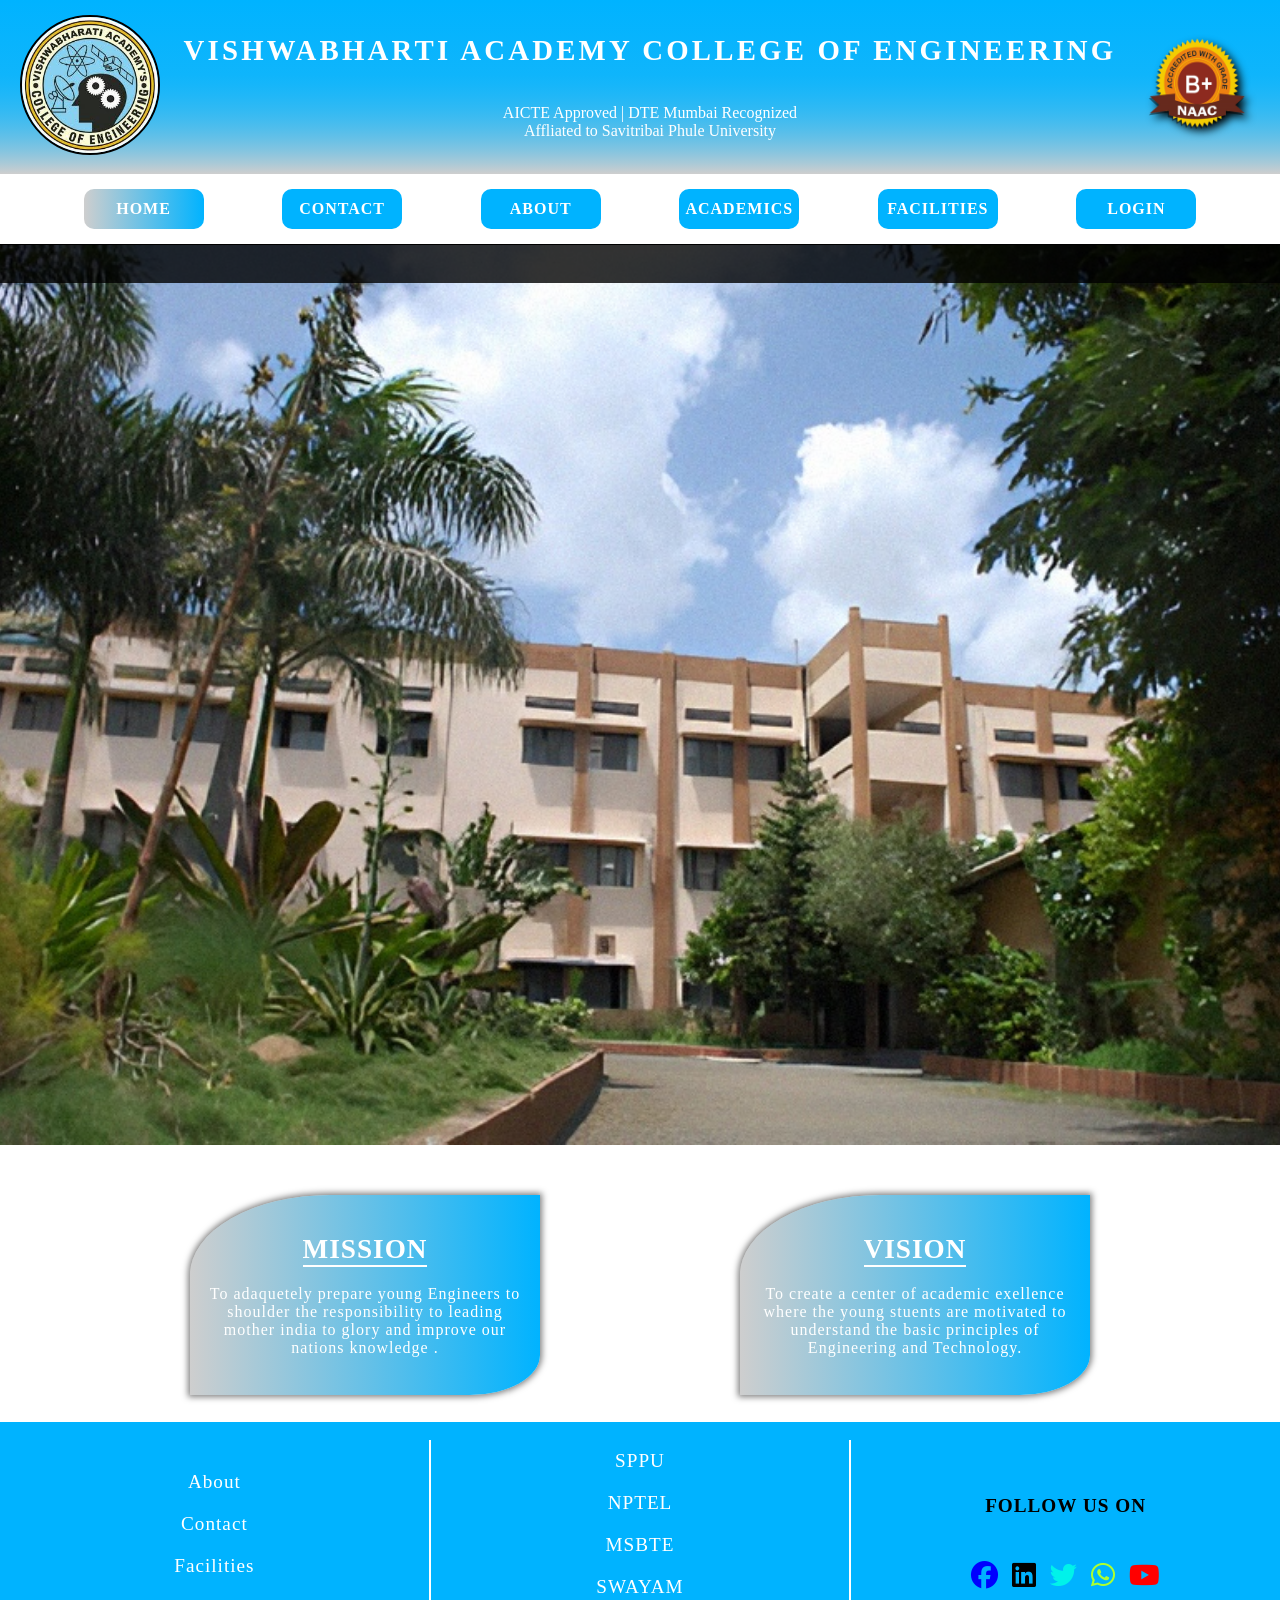
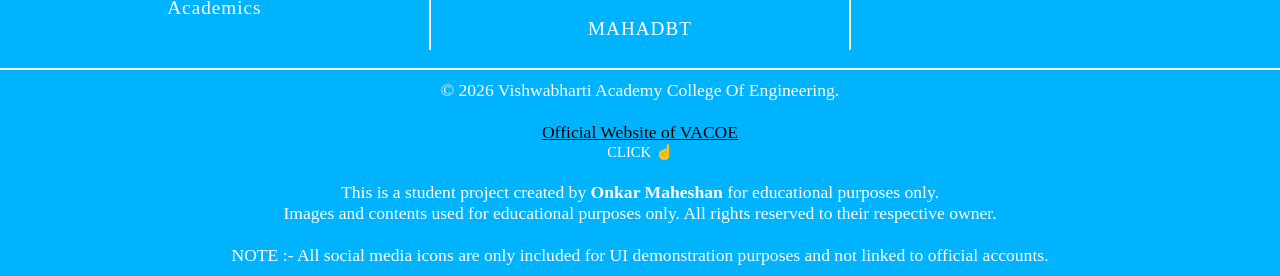
<file: index.html>
<!DOCTYPE html>
<html lang="en">

<head>
    <meta charset="UTF-8">
    <meta name="viewport" content="width=device-width, initial-scale=1.0">

    <link rel="stylesheet" href="assets/css/style.css">
    <link rel="stylesheet" href="https://cdnjs.cloudflare.com/ajax/libs/font-awesome/6.5.1/css/all.min.css">

    <link rel="icon" href="assets/icons/vacoe-logo.png">

    <title>Home page</title>
</head>

<body>

    <header class="home_header">
        <section class="header_section">
            <div id="home_header_d1">
                <a href="assets/photos/vacoe-logo.png" target="_blank"><img src="assets/photos/vacoe-logo.png" alt="vacoe-logo"
                        id="vacoe-logo"></a>
            </div>
            <div id="home_header_d2">
                <h2>VISHWABHARTI ACADEMY COLLEGE OF ENGINEERING</h2>
                <p>AICTE Approved | DTE Mumbai Recognized</p>
                <p>Affliated to Savitribai Phule University</p>
            </div>
            <div id="home_header_d3">
                <a href="about.html">
                    <img src="assets/photos/b+grade.png" alt="grade" id="grade">
                </a>
            </div>
        </section>
    </header>

    <main>

        <section class="hero-section1">
            <nav id="navbar">
                <a href="#" class="active">HOME</a>
                <a href="contact.html">CONTACT</a>
                <a href="about.html">ABOUT</a>
                <a href="academics.html">ACADEMICS</a>
                <a href="facilities.html">FACILITIES</a>
                <a href="login.html">LOGIN</a>
            </nav>
        </section>

        <section class="hero-section2">
            <div class="main_div1">
                <!--
                <div id="main_heading_div">
                    <h2>KNOWLEDGE MEETS INNOVATIONS ✒️🎓</h2>
                </div>
                -->

                <div class="slider">
                    <div class="slide-text">
                        <a href="">ADMISSIONS ARE OPEN FOR 2026-27 !!!</a>
                        <span>NOW !</span>
                    </div>
                </div>

            </div>

        </section>

        <section class="hero-section3">
            <div class="mission_div">
                <h2>MISSION</h2> <br>
                <p>
                    To adaquetely prepare young Engineers to
                    shoulder the responsibility to leading mother
                    india to glory and improve our nations knowledge .
                </p>
            </div>
            <div class="vision_div">
                <h2>VISION</h2> <br>
                <p>
                    To create a center of academic exellence
                    where the young stuents are motivated
                    to understand the basic principles of
                    Engineering and Technology.
                </p>
            </div>
        </section>

    </main>

    <footer id="home_footer">

        <section class="footer_section1">
            <div class="footer_nav_div">
                <a href="about.html">About</a>
                <a href="contact.html">Contact</a>
                <a href="facilities.html">Facilities</a>
                <a href="academics.html">Academics</a>
            </div>
            <div class="footer_links_div">
                <a href="https://www.unipune.ac.in/" target="_blank">SPPU</a>
                <a href="https://nptel.ac.in/" target="_blank">NPTEL</a>
                <a href="https://msbte.ac.in/" target="_blank">MSBTE</a>
                <a href="https://swayam.gov.in/" target="_blank">SWAYAM</a>
                <a href="https://mahadbt.maharashtra.gov.in/" target="_blank">MAHADBT</a>
            </div>
            <div class="footer_icons_div">
                <div>
                    <h2>FOLLOW US ON</h2>
                </div>
                <div>
                    <i class="fa-brands fa-facebook" id="footer_fb_logo"></i>
                    <i class="fa-brands fa-linkedin" id="footer_lk_logo"></i>
                    <i class="fa-brands fa-twitter" id="footer_tw_logo"></i>
                    <i class="fa-brands fa-whatsapp" id="footer_wp_logo"></i>
                    <i class="fa-brands fa-youtube" id="footer_yt_logo"></i>
                </div>
            </div>
        </section>

        <section class="copyright_section">

            <p>© 2026 Vishwabharti Academy College Of Engineering.</p><br>
            <a href="https://vacoe.in" target="_blank">Official Website of VACOE</a>
            <small>CLICK ☝️</small><br>
            <p>This is a student project created by <b>Onkar Maheshan</b> for educational purposes only.</p>
            <p>Images and contents used for educational purposes only. All rights reserved to their respective owner.
            </p> <br>
            <p>NOTE :- All social media icons are only included for UI demonstration purposes and not linked to official
                accounts.</p>

        </section>
    </footer>


    <script src="assets/js/script.js"></script>
</body>


</html>
</file>
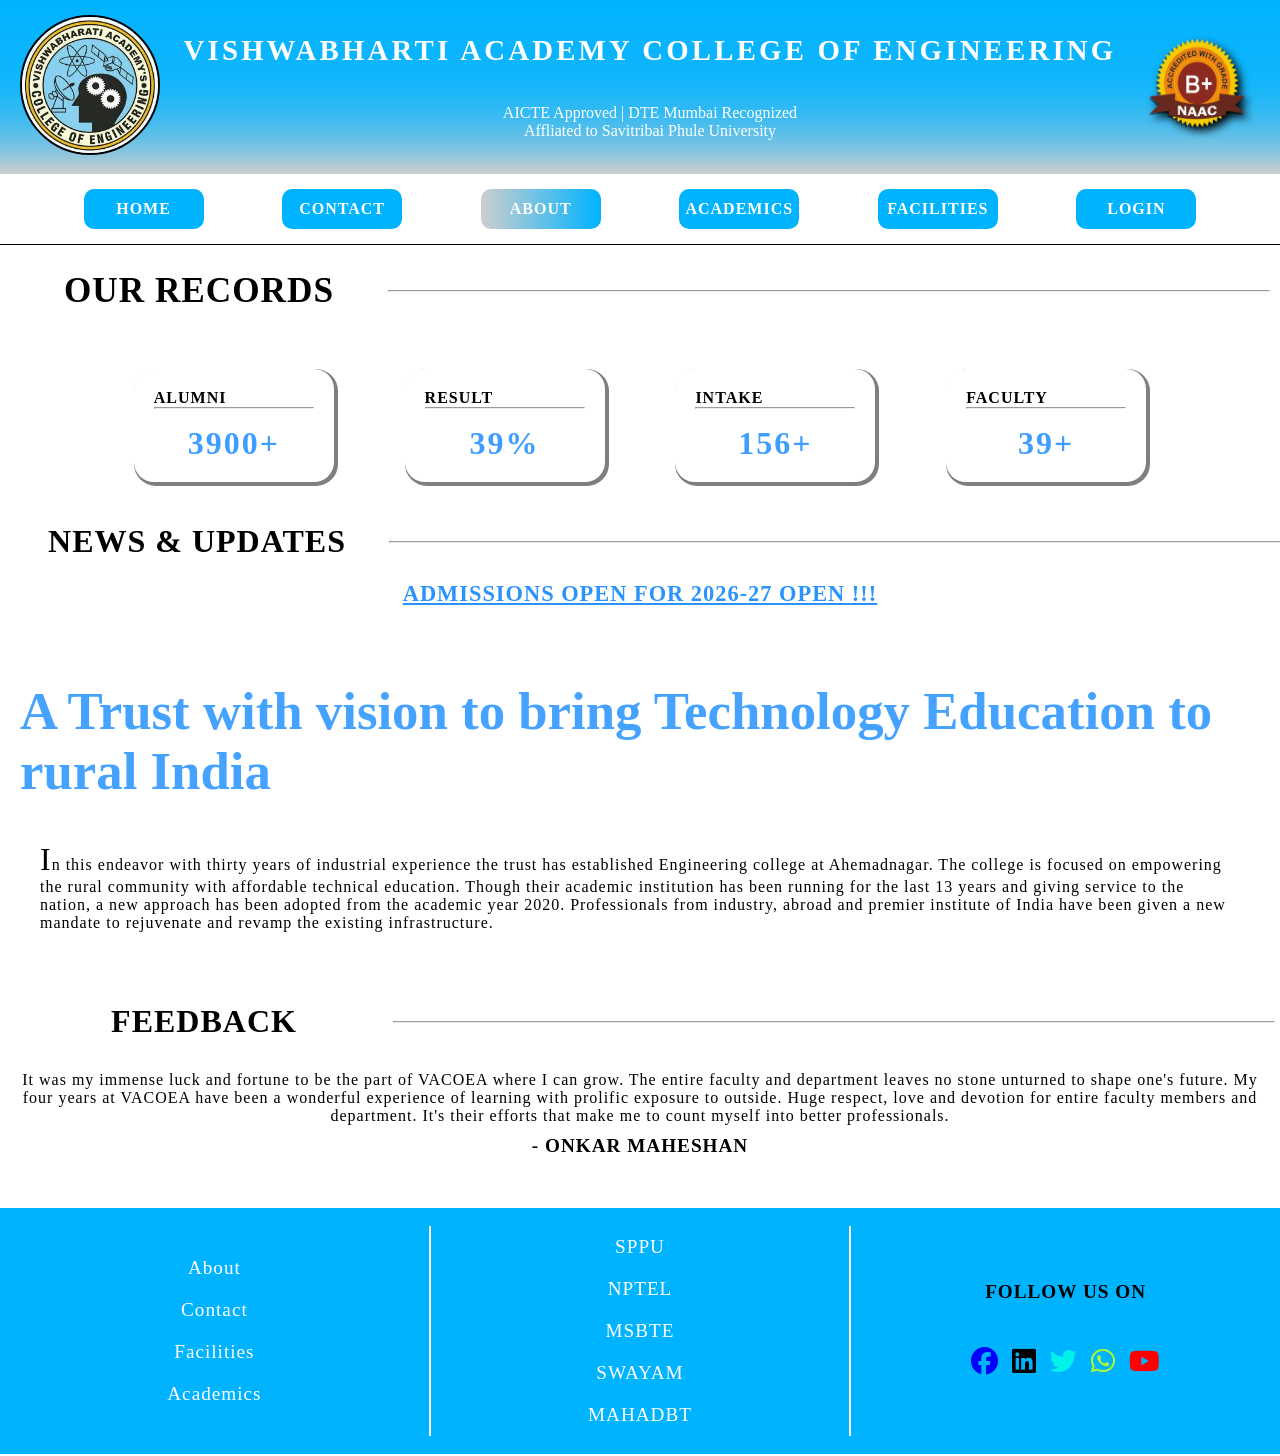
<file: about.html>
<!DOCTYPE html>
<html lang="en">

<head>
    <meta charset="UTF-8">
    <meta name="viewport" content="width=device-width, initial-scale=1.0">

    <link rel="stylesheet" href="assets/css/style.css">
    <link rel="stylesheet" href="https://cdnjs.cloudflare.com/ajax/libs/font-awesome/6.5.1/css/all.min.css">

    <link rel="icon" href="assets/icons/vacoe-logo.png">
    <title>About</title>
</head>

<body>
    <header class="home_header">
        <section class="header_section">
            <div id="home_header_d1">
                <a href="assets/photos/vacoe-logo.png" target="_blank"><img src="assets/photos/vacoe-logo.png" alt="vacoe-logo"
                        id="vacoe-logo"></a>
            </div>
            <div id="home_header_d2">
                <h2>VISHWABHARTI ACADEMY COLLEGE OF ENGINEERING</h2>
                <p>AICTE Approved | DTE Mumbai Recognized</p>
                <p>Affliated to Savitribai Phule University</p>
            </div>
            <div id="home_header_d3">
                <a href="about.html">
                    <img src="assets/photos/b+grade.png" alt="grade" id="grade">
                </a>
            </div>
        </section>
    </header>
    </header>

    <main>

        <section class="hero-section1">
            <nav id="navbar">
                <a href="index.html">HOME</a>
                <a href="contact.html">CONTACT</a>
                <a href="#" class="active">ABOUT</a>
                <a href="academics.html">ACADEMICS</a>
                <a href="facilities.html">FACILITIES</a>
                <a href="login.html">LOGIN</a>
            </nav>
        </section>

        <section class="about_section2">
            <div class="counting_heading">
                <div id="heading">OUR RECORDS</div>
                <div id="hr_line">
                    <hr>
                </div>
            </div>
            <div class="counting_div"> 
                <div class="count">
                    <h3>ALUMNI</h3>
                    <hr>
                    <p id="alumni">10000+</p>
                </div>
                <div class="count">
                    <h3>RESULT</h3>
                    <hr>
                    <p id="result">100%</p>
                </div>
                <div class="count">
                    <h3>INTAKE</h3>
                    <hr>
                    <p id="intake">400+</p>
                </div>
                <div class="count">
                    <h3>FACULTY</h3>
                    <hr>
                    <p id="faculty">100+</p>
                </div>
            </div>
        </section>

        <section class="about_section">
            <div id="news_heading_div">
                <div id="news_heading">NEWS & UPDATES</div>
                <div id="news_hr">
                    <hr>
                </div>
            </div>
            <div class="news_div">
                <div class="news">
                    <a href="photos/image1.jpeg">
                        ADMISSIONS OPEN FOR 2026-27 OPEN !!!
                    </a>
                </div>
                <div class="news">
                    <a href="photos/image2.jpeg">
                        MHT CET ADMISSIONS SCHEDULE 2026-27 OPEN !!!
                    </a>
                </div>
                <div class="news">
                    <a href="https://onlineresults.unipune.ac.in/Result/Dashboard/Default">
                        B.E.(2019 CREDIT PAT.) April 2026 <br>
                        Result Declared
                        <br>
                        Check Result 👇👇👇
                        <br>
                        https://onlineresults.unipune.ac.in/Result/Dashboard/Default
                    </a>
                </div>
                <div class="news">
                    <a href="photos/image3.jpeg">
                        FIRST YEAR ENGINEERING ADMISSION OPEN !!!
                    </a>
                </div>
                <div class="news">
                    <a href="photos/image4.png">
                        MBA FIRST YEAR ADMISSION OPEN !!!
                    </a>
                </div>
            </div>
        </section>

        <section class="about_main_section">


            <div id="about_info">
                <div id="about_info_d1">
                    <h2>A Trust with vision to bring Technology Education to rural India</h2>
                </div>
                <div id="about_info_d2">
                    <p><span>I</span>n this endeavor with thirty years of industrial experience the trust has
                        established Engineering college at Ahemadnagar. The college is focused on empowering the rural
                        community with affordable technical education. Though their academic institution has been
                        running for the last 13 years and giving service to the nation, a new approach has been adopted
                        from the academic year 2020. Professionals from industry, abroad and premier institute of India
                        have been given a new mandate to rejuvenate and revamp the existing infrastructure.</p>
                </div>
            </div>

        </section>

        <div class="slider_container">

            <div id="news_heading_div">
                <div id="news_heading">FEEDBACK</div>
                <div id="news_hr">
                    <hr>
                </div>
            </div>

            <div class="slider_div">

                <div class="card">
                    <p>It was my immense luck and fortune to be the
                        part of VACOEA where I can grow. The entire 
                        faculty and department leaves no stone
                        unturned to shape one's future. My four years 
                        at VACOEA have been a wonderful experience
                        of learning with prolific exposure to outside.
                        Huge respect, love and devotion for entire
                        faculty members and department. It's their
                        efforts that make me to count myself into
                        better professionals.</p>
                    <h4>- ONKAR MAHESHAN</h4>
                </div>
                <div class="card">
                    <p>
                        I like the faculty and I feel I had the best
                        environment for my studies. I learned many
                        new things from my teachers who were very
                        helpful in every way they could. The teacher
                        student interaction was great. The teachers
                        were very friendly because of which I could
                        clarify many of my doubts. Because of the
                        Organisation I am at the great position (Data
                        Engineer) at Quantiphi analysis solution.
                    </p>
                    <h4>- TANMAY JORGIL</h4>
                </div>
                <div class="card">
                    <p>
                        I have had an amazing time studying at
                        Vishwabharati Academy's college of
                        Pharmacy. I have found the professors and
                        staff to be incredibly friendly and helpful. The
                        curriculum for my major has a good structure
                        that can give me real experience in a field I
                        desire to enter. I'm now working as Consultant
                        in SAP ABAP domain. I would highly
                        recommend Vishwabharati Academy's
                        college of Pharmacy. I am sure you will grow,
                        improve, and become a better "you."
                    </p>
                    <h4>- ADITYA GONGE</h4>
                </div>
                <div class="card">
                    <p>
                        I like the faculty and I feel I had the best
                        environment for my studies. I learned many
                        new things from my teachers who were very
                        helpful in every way they could. The teacher-
                        student interaction was great. The teachers
                        were very friendly because of which I could
                        clarify many of my doubts. Because of the
                        Organisation I am at the great position (Data
                        Engineer) at Quantiphi analysis solution.
                    </p>
                    <h4>- MITESH BOTHARA</h4>
                </div>

            </div>

        </div>

    </main>


    <footer id="home_footer">

        <section class="footer_section1">
            <div class="footer_nav_div">
                <a href="about.html">About</a>
                <a href="contact.html">Contact</a>
                <a href="facilities.html">Facilities</a>
                <a href="academics.html">Academics</a>
            </div>
            <div class="footer_links_div">
                <a href="https://www.unipune.ac.in/" target="_blank">SPPU</a>
                <a href="https://nptel.ac.in/" target="_blank">NPTEL</a>
                <a href="https://msbte.ac.in/" target="_blank">MSBTE</a>
                <a href="https://swayam.gov.in/" target="_blank">SWAYAM</a>
                <a href="https://mahadbt.maharashtra.gov.in/" target="_blank">MAHADBT</a>
            </div>
            <div class="footer_icons_div">
                <div>
                    <h2>FOLLOW US ON</h2>
                </div>
                <div>
                    <i class="fa-brands fa-facebook" id="footer_fb_logo"></i>
                    <i class="fa-brands fa-linkedin" id="footer_lk_logo"></i>
                    <i class="fa-brands fa-twitter" id="footer_tw_logo"></i>
                    <i class="fa-brands fa-whatsapp" id="footer_wp_logo"></i>
                    <i class="fa-brands fa-youtube" id="footer_yt_logo"></i>
                </div>
            </div>
        </section>
    </footer>

    <script src="assets/js/script.js"></script>

</body>

</html>
</file>
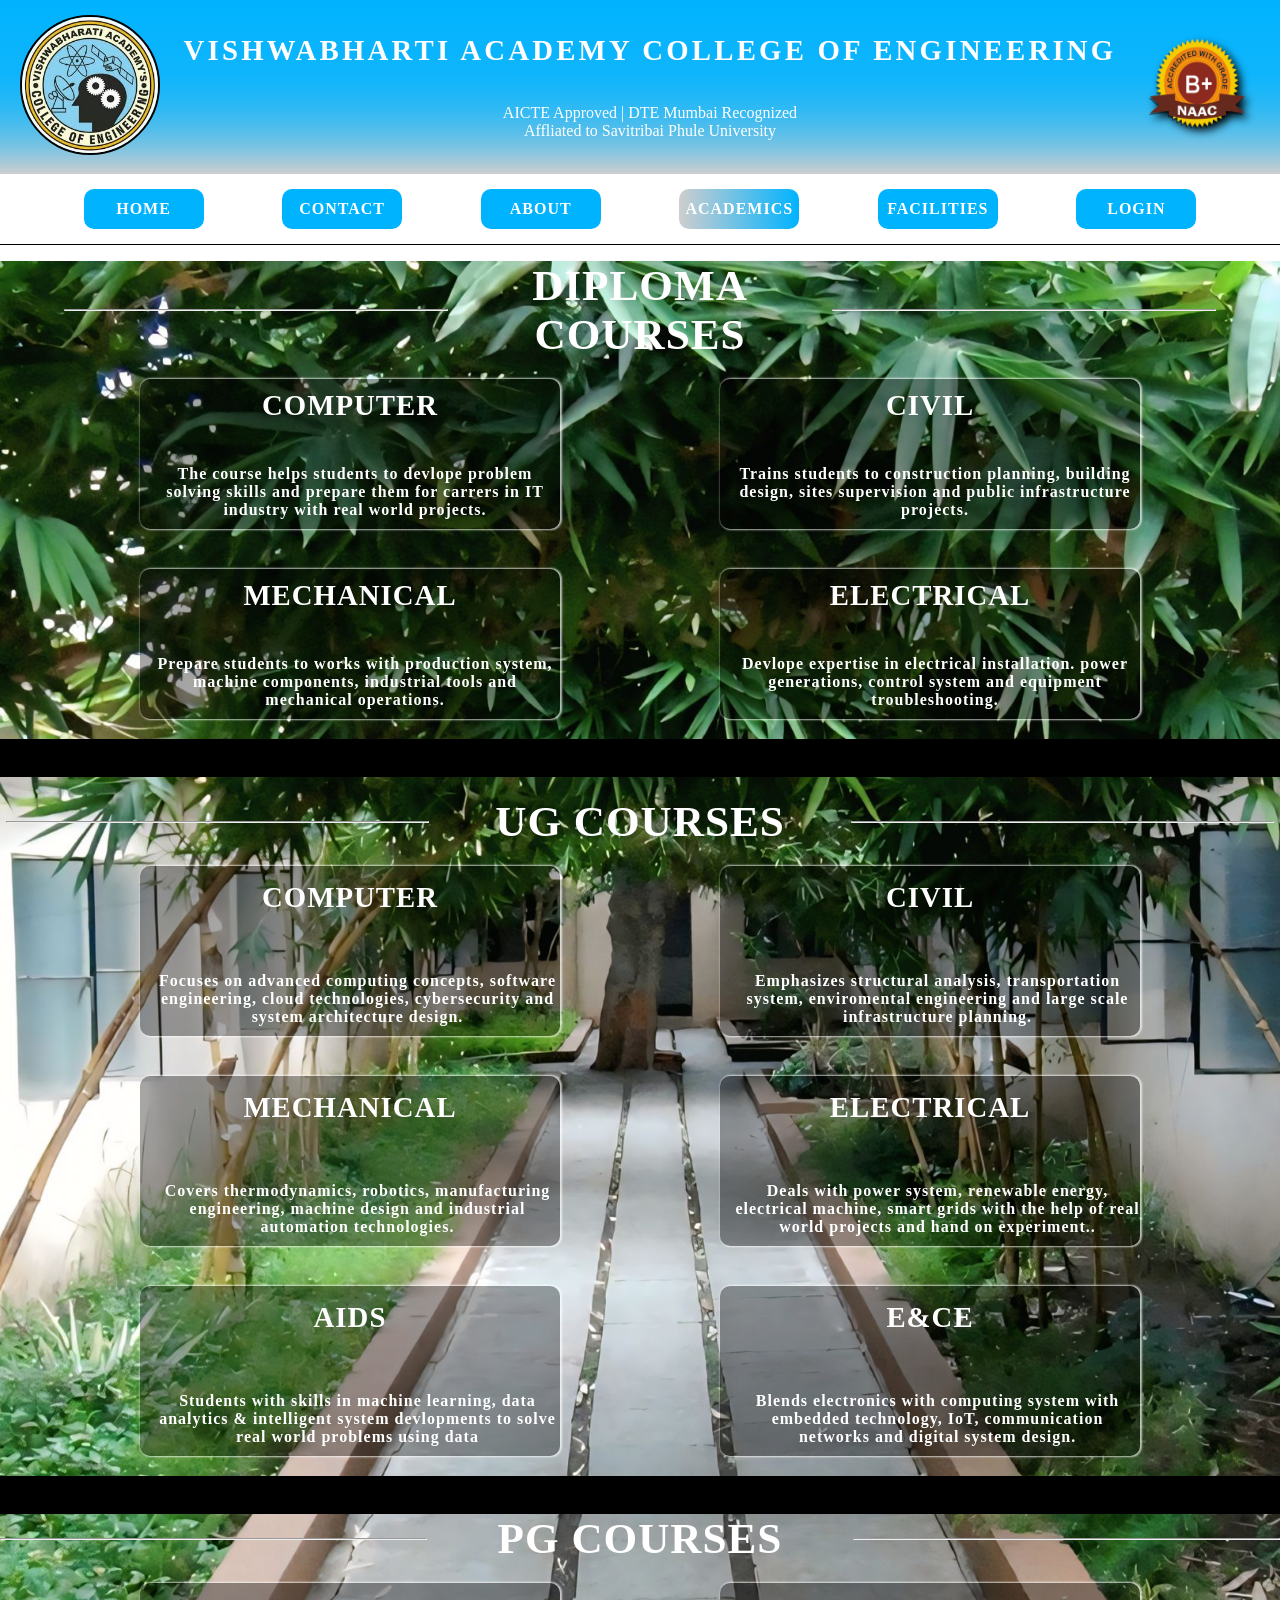
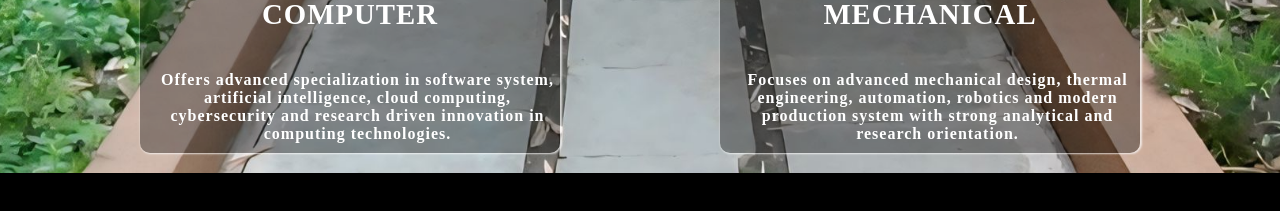
<file: academics.html>
<!DOCTYPE html>
<html lang="en">

<head>
    <meta charset="UTF-8">
    <meta name="viewport" content="width=device-width, initial-scale=1.0">

    <link rel="stylesheet" href="assets/css/style.css">
    <link rel="stylesheet" href="https://cdnjs.cloudflare.com/ajax/libs/font-awesome/6.5.1/css/all.min.css">

    <link rel="icon" href="assets/icons/vacoe-logo.png">

    <title>Academics</title>
</head>

<body>

    <header class="home_header">
        <section class="header_section">
            <div id="home_header_d1">
                <a href="assets/photos/vacoe-logo.png" target="_blank"><img src="assets/photos/vacoe-logo.png" alt="vacoe-logo"
                        id="vacoe-logo"></a>
            </div>
            <div id="home_header_d2">
                <h2>VISHWABHARTI ACADEMY COLLEGE OF ENGINEERING</h2>
                <p>AICTE Approved | DTE Mumbai Recognized</p>
                <p>Affliated to Savitribai Phule University</p>
            </div>
            <div id="home_header_d3">
                <a href="about.html">
                    <img src="assets/photos/b+grade.png" alt="grade" id="grade">
                </a>
            </div>
        </section>
    </header>

    <main>

        <section class="hero-section1">
            <nav id="navbar">
                <a href="index.html">HOME</a>
                <a href="contact.html">CONTACT</a>
                <a href="about.html">ABOUT</a>
                <a href="#" class="active">ACADEMICS</a>
                <a href="facilities.html">FACILITIES</a>
                <a href="login.html">LOGIN</a>
            </nav>
        </section>

        <section class="main_section">

            <!-- DIPLOMA SECTION Start-->
            <div class="diploma_heading_div">
                <div>
                    <hr>
                </div>
                <div>
                    DIPLOMA COURSES
                </div>
                <div>
                    <hr>
                </div>
            </div>
            <section class="diploma_section">
                <div class="diploma_div">
                    <h2>COMPUTER</h2>
                    <p>The course helps students to devlope problem solving skills and prepare them for carrers in IT
                        industry with real world projects.</p>
                </div>
                <div class="diploma_div">
                    <h2>CIVIL</h2>
                    <p>Trains students to construction planning, building design, sites supervision and public
                        infrastructure projects.</p>
                </div>
                <div class="diploma_div">
                    <h2>MECHANICAL</h2>
                    <p>Prepare students to works with production system, machine components, industrial tools and
                        mechanical operations.</p>
                </div>
                <div class="diploma_div">
                    <h2>ELECTRICAL</h2>
                    <p>Devlope expertise in electrical installation. power generations, control system and equipment
                        troubleshooting.</p>
                </div>
            </section>

            <div class="diploma_slider">
                <div class="slider_text2">
                    <a href="">Click here to get more info about diploma course admissiont process !</a>
                    <span>ADMISSION !!!</span>
                </div>
            </div>
            <!-- DIPLOMA SECTION End-->

            <!-- ug SECTION Start-->
            <div class="ug_heading_div">
                <div>
                    <hr>
                </div>
                <div>UG COURSES</div>
                <div>
                    <hr>
                </div>
            </div>
            <section class="ug_section">
                <div class="ug_div">
                    <h2>COMPUTER</h2>
                    <p>Focuses on advanced computing concepts, software engineering, cloud technologies, cybersecurity
                        and
                        system architecture design.</p>
                </div>
                <div class="ug_div">
                    <h2>CIVIL</h2>
                    <p>Emphasizes structural analysis, transportation system, enviromental engineering and large scale
                        infrastructure planning.</p>

                </div>
                <div class="ug_div">
                    <h2>MECHANICAL</h2>
                    <p>Covers thermodynamics, robotics, manufacturing engineering, machine design and industrial
                        automation
                        technologies.</p>
                </div>
                <div class="ug_div">
                    <h2>ELECTRICAL</h2>
                    <p>Deals with power system, renewable energy, electrical machine, smart grids with the help of real
                        world projects and hand on experiment..</p>
                </div>
                <div class="ug_div">
                    <h2>AIDS</h2>
                    <p>Students with skills in machine learning, data analytics & intelligent system devlopments to
                        solve
                        real world problems using data
                    <p>
                </div>
                <div class="ug_div">
                    <h2>E&CE</h2>
                    <p>Blends electronics with computing system with embedded technology, IoT, communication networks
                        and
                        digital system design.
                    <p>
                </div>
            </section>
            <div class="ug_slider">
                <div class="slider_text3">
                    <a href="">Click here to get more info about Under Graduate (UG) course admissiont process !</a>
                    <span>ADMISSION !!!</span>
                </div>
            </div>
            <!-- ug SECTION End-->

            <div class="pg_heading_div">
                <div>
                    <hr>
                </div>
                <div>
                    PG COURSES
                </div>
                <div>
                    <hr>
                </div>
            </div>
            <section class="pg_section">
                <div class="pg_div">
                    <h2>COMPUTER</h2>
                    <p>Offers advanced specialization in software system, artificial intelligence, cloud computing,
                        cybersecurity and research driven innovation in computing technologies.</p>
                </div>
                <div class="pg_div">
                    <h2>MECHANICAL</h2>
                    <p>Focuses on advanced mechanical design, thermal engineering, automation, robotics and modern
                        production system with strong analytical and research orientation.</p>
                </div>
            </section>
            <div class="pg_slider">
                <div class="slider_text4">
                    <a href="">Click here to get more info about Under Graduate (PG) course admissiont process !</a>
                    <span>ADMISSION !!!</span>
                </div>
            </div>

        </section>

    </main>

    <script src="assets/js/script.js"></script>

</body>


</html>
</file>
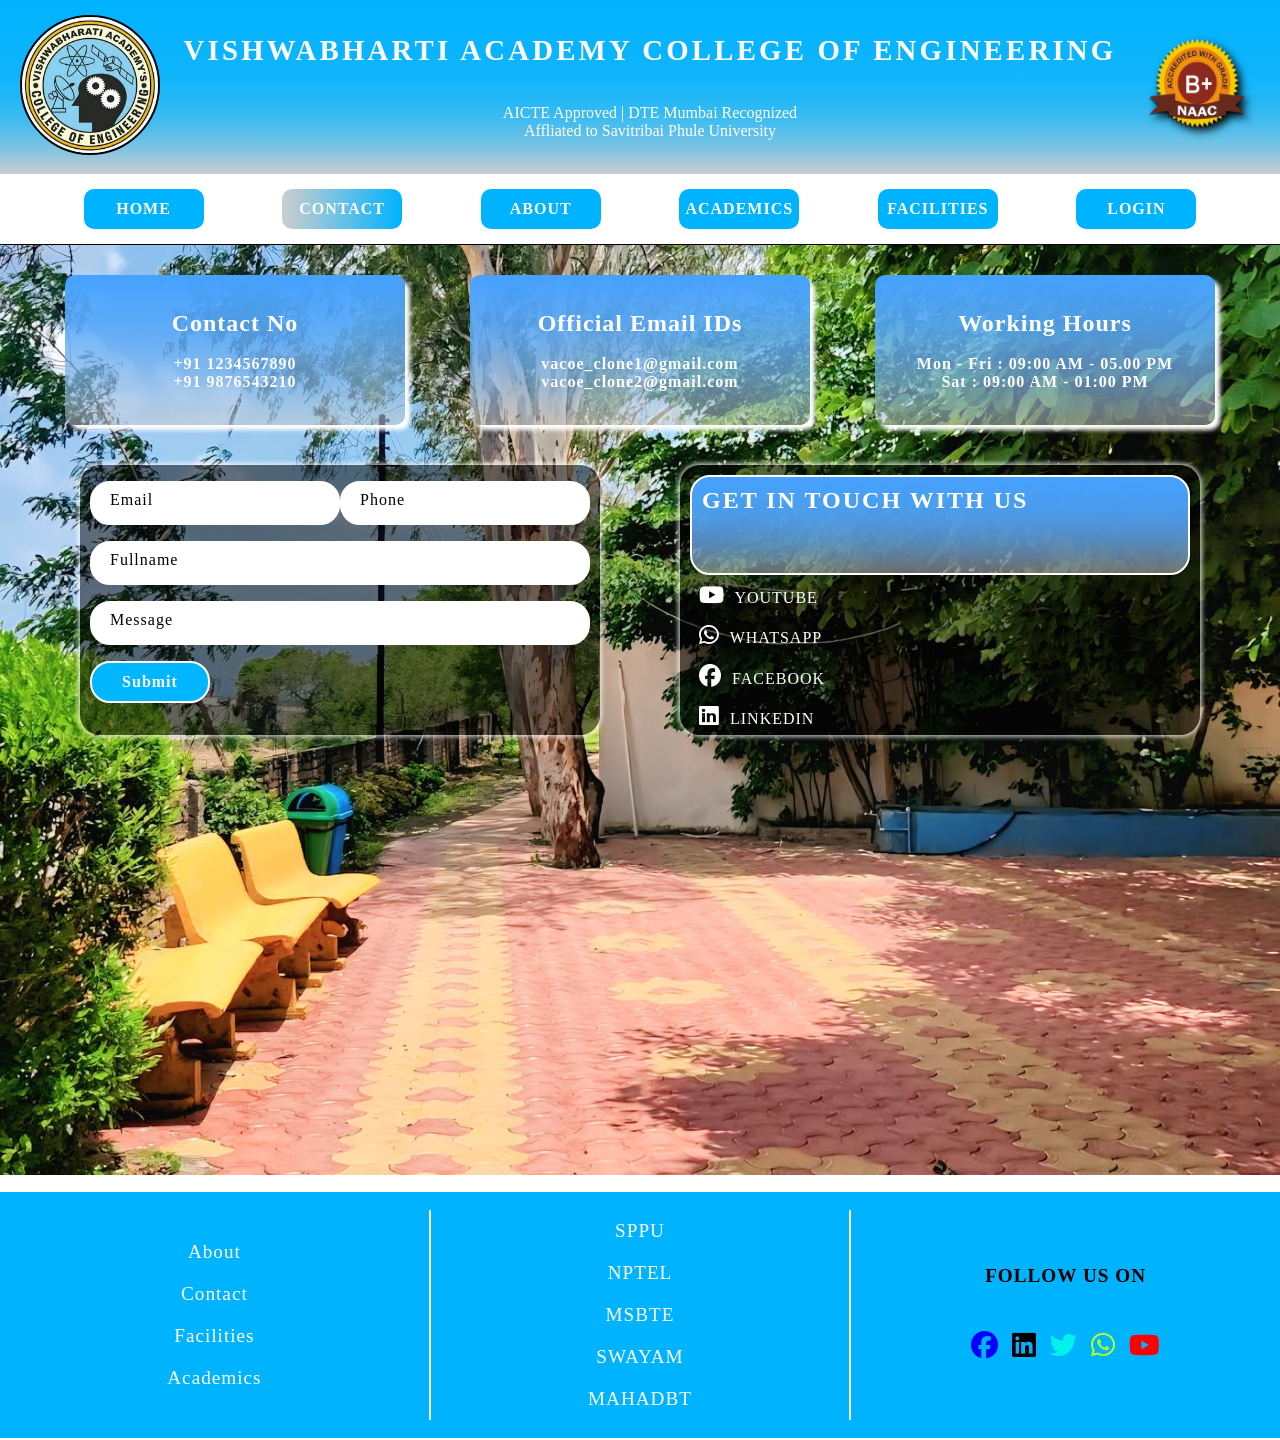
<file: contact.html>
<!DOCTYPE html>
<html lang="en">

<head>
    <meta charset="UTF-8">
    <meta name="viewport" content="width=device-width, initial-scale=1.0">

    <link rel="stylesheet" href="assets/css/style.css">
    <link rel="stylesheet" href="https://cdnjs.cloudflare.com/ajax/libs/font-awesome/6.5.1/css/all.min.css">

    <link rel="icon" href="assets/icons/vacoe-logo.png">

    <title>Contact</title>
</head>

<body>
    <header class="home_header">
        <section class="header_section">
            <div id="home_header_d1">
                <a href="assets/photos/vacoe-logo.png" target="_blank"><img src="assets/photos/vacoe-logo.png" alt="vacoe-logo"
                        id="vacoe-logo"></a>
            </div>
            <div id="home_header_d2">
                <h2>VISHWABHARTI ACADEMY COLLEGE OF ENGINEERING</h2>
                <p>AICTE Approved | DTE Mumbai Recognized</p>
                <p>Affliated to Savitribai Phule University</p>
            </div>
            <div id="home_header_d3">
                <a href="about.html">
                    <img src="assets/photos/b+grade.png" alt="grade" id="grade">
                </a>
            </div>
        </section>
    </header>

    <main class="contact_main">


        <section class="hero-section1">
            <nav id="navbar">
                <a href="index.html">HOME</a>
                <a href="#" class="active">CONTACT</a>
                <a href="about.html">ABOUT</a>
                <a href="academics.html">ACADEMICS</a>
                <a href="facilities.html">FACILITIES</a>
                <a href="login.html">LOGIN</a>
            </nav>
        </section>

        <section class="info_section">
            <div class="info_div">
                <div class="sub_div">
                    <h2>Contact No</h2><br>
                    <p>+91 1234567890</p>
                    <p>+91 9876543210</p>
                </div>
                <div class="sub_div">
                    <h2>Official Email IDs</h2><br>
                    <p>vacoe_clone1@gmail.com</p>
                    <p>vacoe_clone2@gmail.com</p>
                </div>
                <div class="sub_div">
                    <h2>Working Hours</h2><br>
                    <p>Mon - Fri : 09:00 AM - 05.00 PM</p>
                    <p>Sat : 09:00 AM - 01:00 PM</p>
                </div>
            </div>
        </section>

        <section class="contact_section1">

            <div class="contact_div2">
                <form action="">
                    <div id="upper_div">
                        <div class="input_box">
                            <input type="email" name="email" id="email" required>
                            <label for="email">Email</label>
                        </div>
                        <div class="input_box">
                            <input type="text" name="phone" id="phone" required>
                            <label for="phone">Phone</label>
                        </div>
                    </div>
                    <div class="input_box">
                        <input type="text" name="fullname" id="fullname" required>
                        <label for="fullname">Fullname</label>
                    </div>
                    <div class="input_box">
                        <input type="text" id="message" required>
                        <label for="message">Message</label>
                    </div>
                    <div class="input_box">
                        <input type="submit" value="Submit" id="submit">
                    </div>

                </form>
            </div>

            <div class="contact_div2">
                <div class="social_div">
                    <div id="social_div_h1">
                        <h1>GET IN TOUCH WITH US</h1>
                    </div>
                    <div class="contact_div2_icons">
                        <a href="https://youtube.com">
                            <i class="fa-brands fa-youtube" id="footer_yt_logo"></i> YOUTUBE
                        </a>
                    </div>
                    <div class="contact_div2_icons">
                        <a href="https://whatsapp.com">
                            <i class="fa-brands fa-whatsapp" id="footer_wp_logo"></i> WHATSAPP
                        </a>
                    </div>
                    <div class="contact_div2_icons">
                        <a href="https://facebook.com">
                            <i class="fa-brands fa-facebook" id="footer_fb_logo"></i> FACEBOOK
                        </a>
                    </div>
                    <div class="contact_div2_icons">
                        <a href="https://fa-linkedin.com">
                            <i class="fa-brands fa-linkedin" id="footer_lk_logo"></i> LINKEDIN
                        </a>
                    </div>
                </div>

            </div>
        </section>

        <section class="map_section">
            <div class="gmap">
                <iframe id="map"
                    src="https://www.google.com/maps/embed?pb=!1m18!1m12!1m3!1d241178.46978617908!2d74.66726195814209!3d19.17712971928202!2m3!1f0!2f0!3f0!3m2!1i1024!2i768!4f13.1!3m3!1m2!1s0x3bdcae5b23a3a2c7%3A0x56c6c94ae6fe79ce!2sVishwabharati%20Academy&#39;s%20College%20of%20Engineering.!5e0!3m2!1sen!2sin!4v1771495289876!5m2!1sen!2sin"
                    style="border:0;" allowfullscreen="yes" loading="lazy" referrerpolicy="no-referrer-when-downgrade"
                    frameborder=" 0">
                </iframe>
            </div>
        </section>

    </main>
    <footer id="home_footer">

        <section class="footer_section1">
            <div class="footer_nav_div">
                <a href="about.html">About</a>
                <a href="contact.html">Contact</a>
                <a href="facilities.html">Facilities</a>
                <a href="academics.html">Academics</a>
            </div>
            <div class="footer_links_div">
                <a href="https://www.unipune.ac.in/" target="_blank">SPPU</a>
                <a href="https://nptel.ac.in/" target="_blank">NPTEL</a>
                <a href="https://msbte.ac.in/" target="_blank">MSBTE</a>
                <a href="https://swayam.gov.in/" target="_blank">SWAYAM</a>
                <a href="https://mahadbt.maharashtra.gov.in/" target="_blank">MAHADBT</a>
            </div>
            <div class="footer_icons_div">
                <div>
                    <h2>FOLLOW US ON</h2>
                </div>
                <div>
                    <i class="fa-brands fa-facebook" id="footer_fb_logo"></i>
                    <i class="fa-brands fa-linkedin" id="footer_lk_logo"></i>
                    <i class="fa-brands fa-twitter" id="footer_tw_logo"></i>
                    <i class="fa-brands fa-whatsapp" id="footer_wp_logo"></i>
                    <i class="fa-brands fa-youtube" id="footer_yt_logo"></i>
                </div>
            </div>
        </section>
    </footer>

    <script src="assets/js/script.js"></script>

</body>

</html>
</file>
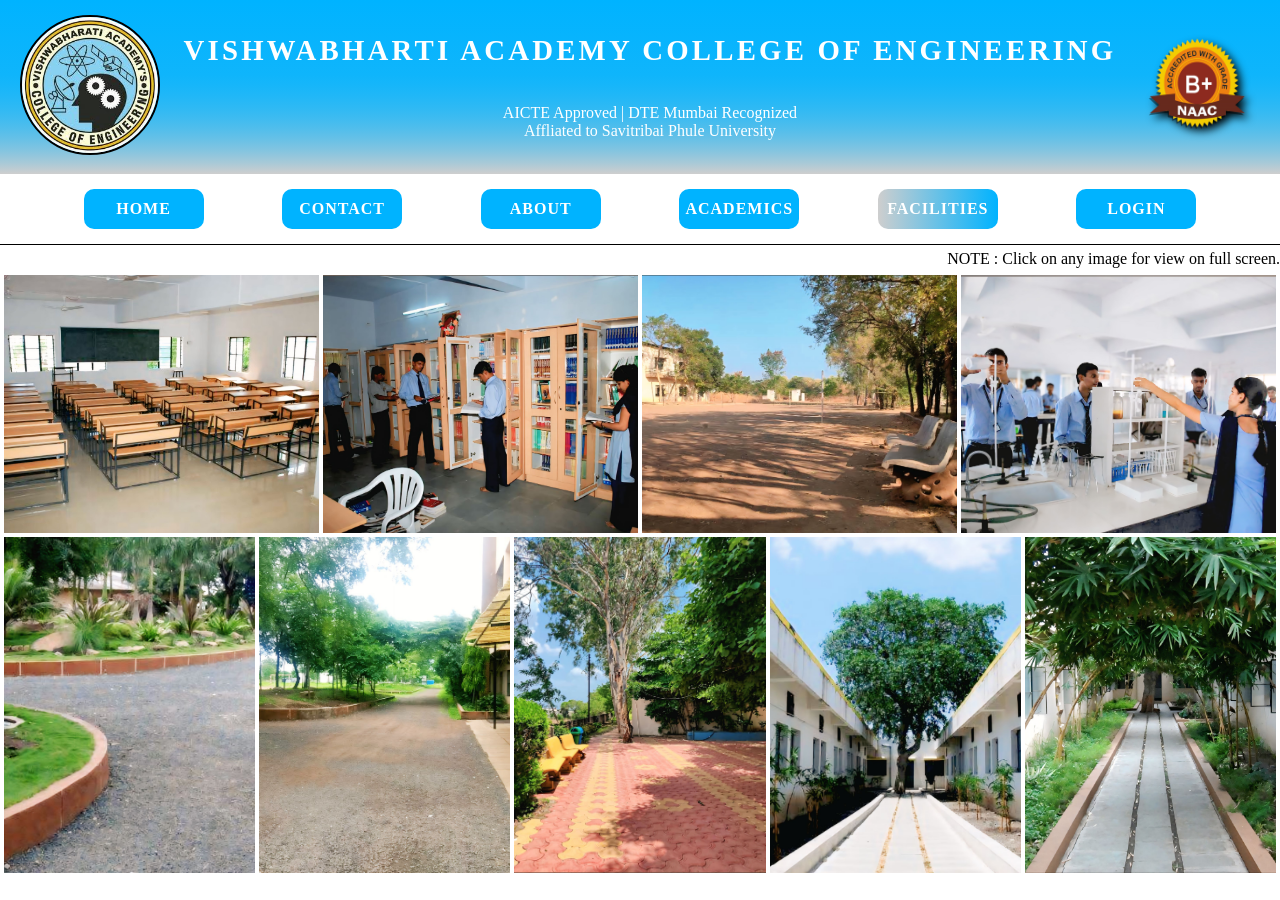
<file: facilities.html>
<!DOCTYPE html>
<html lang="en">

<head>
    <meta charset="UTF-8">
    <meta name="viewport" content="width=device-width, initial-scale=1.0">

    <link rel="stylesheet" href="assets/css/style.css">
    <link rel="stylesheet" href="https://cdnjs.cloudflare.com/ajax/libs/font-awesome/6.5.1/css/all.min.css">

    <link rel="icon" href="assets/icons/vacoe-logo.png">

    <title>Facilities</title>
</head>

<body>

    <header class="home_header">
        <section class="header_section">
            <div id="home_header_d1">
                <a href="assets/photos/vacoe-logo.png" target="_blank"><img src="assets/photos/vacoe-logo.png" alt="vacoe-logo"
                        id="vacoe-logo"></a>
            </div>
            <div id="home_header_d2">
                <h2>VISHWABHARTI ACADEMY COLLEGE OF ENGINEERING</h2>
                <p>AICTE Approved | DTE Mumbai Recognized</p>
                <p>Affliated to Savitribai Phule University</p>
            </div>
            <div id="home_header_d3">
                <a href="about.html">
                    <img src="assets/photos/b+grade.png" alt="grade" id="grade">
                </a>
            </div>
        </section>
    </header>

    <main>

        <section class="hero-section1">
            <nav id="navbar">
                <a href="index.html">HOME</a>
                <a href="contact.html">CONTACT</a>
                <a href="about.html">ABOUT</a>
                <a href="academics.html">ACADEMICS</a>
                <a href="#" class="active">FACILITIES</a>
                <a href="login.html">LOGIN</a>
            </nav>
        </section>

        <!--
            <section class="fac_heading">
            <div class="fac_list"> 
                <div id="basic_text">
                    We Provide :
                </div>
                <div class="slider2">
                    <div class="slide-text">
                        <a href="">CLASSROOM , LIBRARY , CHEMISTRY LABS , WORKSHOP ,  CANTEEN , GROUND , STUDENT SECTION , EXAM SECTION , BUS FACILITY , SPORTS </a>
                </div>
                </div>
            </div>
        </section>
        -->

        <section id="fac_note">
            <p>NOTE : Click on any image for view on full screen.</p>
        </section>

        <section>
            <div class="grid1">
                <div class="classroom">
                    <a href="assets/photos/classroom.jpeg" target="_blank">
                        <img src="assets/photos/classroom.jpeg" alt="classroom">
                    </a>
                </div>
                <div class="library">
                    <a href="assets/photos/library.jpeg" target="_blank">
                        <img src="assets/photos/library.jpeg" alt="library">
                    </a>
                </div>
                <div class="ground">
                    <a href="assets/photos/ground.jpeg" target="_blank">
                        <img src="assets/photos/ground.jpeg" alt="ground">
                    </a>
                </div>
                <div class="lab">
                    <a href="assets/photos/lab.jpeg" target="_blank">
                        <img src="assets/photos/lab.jpeg" alt="lab">
                    </a>
                </div>
            </div>
        </section>

        <section>
            <div class="grid3">
                <div class="campus1">
                    <a href="assets/photos/campus1.jpeg" target="_blank">
                        <img src="assets/photos/campus1.jpeg" alt="campus1">
                    </a>
                    
                </div>
                <div class="campus2">
                    <a href="assets/photos/campus2.jpeg" target="_blank">
                        <img src="assets/photos/campus2.jpeg" alt="campus2">
                    </a>
                </div>
                <div class="campus3">
                    <a href="assets/photos/campus3.jpeg" target="_blank">
                        <img src="assets/photos/campus3.jpeg" alt="campus3">
                    </a>
                </div>
                <div class="campus4">
                    <a href="assets/photos/campus4_.jpg" target="_blank">
                        <img src="assets/photos/campus4_.jpg" alt="campus4">
                    </a>
                </div>
                <div class="campus5">
                    <a href="assets/photos/campus5.jpeg">
                        <img src="assets/photos/campus5.jpeg" alt="campus5">
                    </a>
                </div>
            </div>
        </section>

    </main>

    

    <script src="assets/js/script.js"></script>

</body>

</html>
</file>
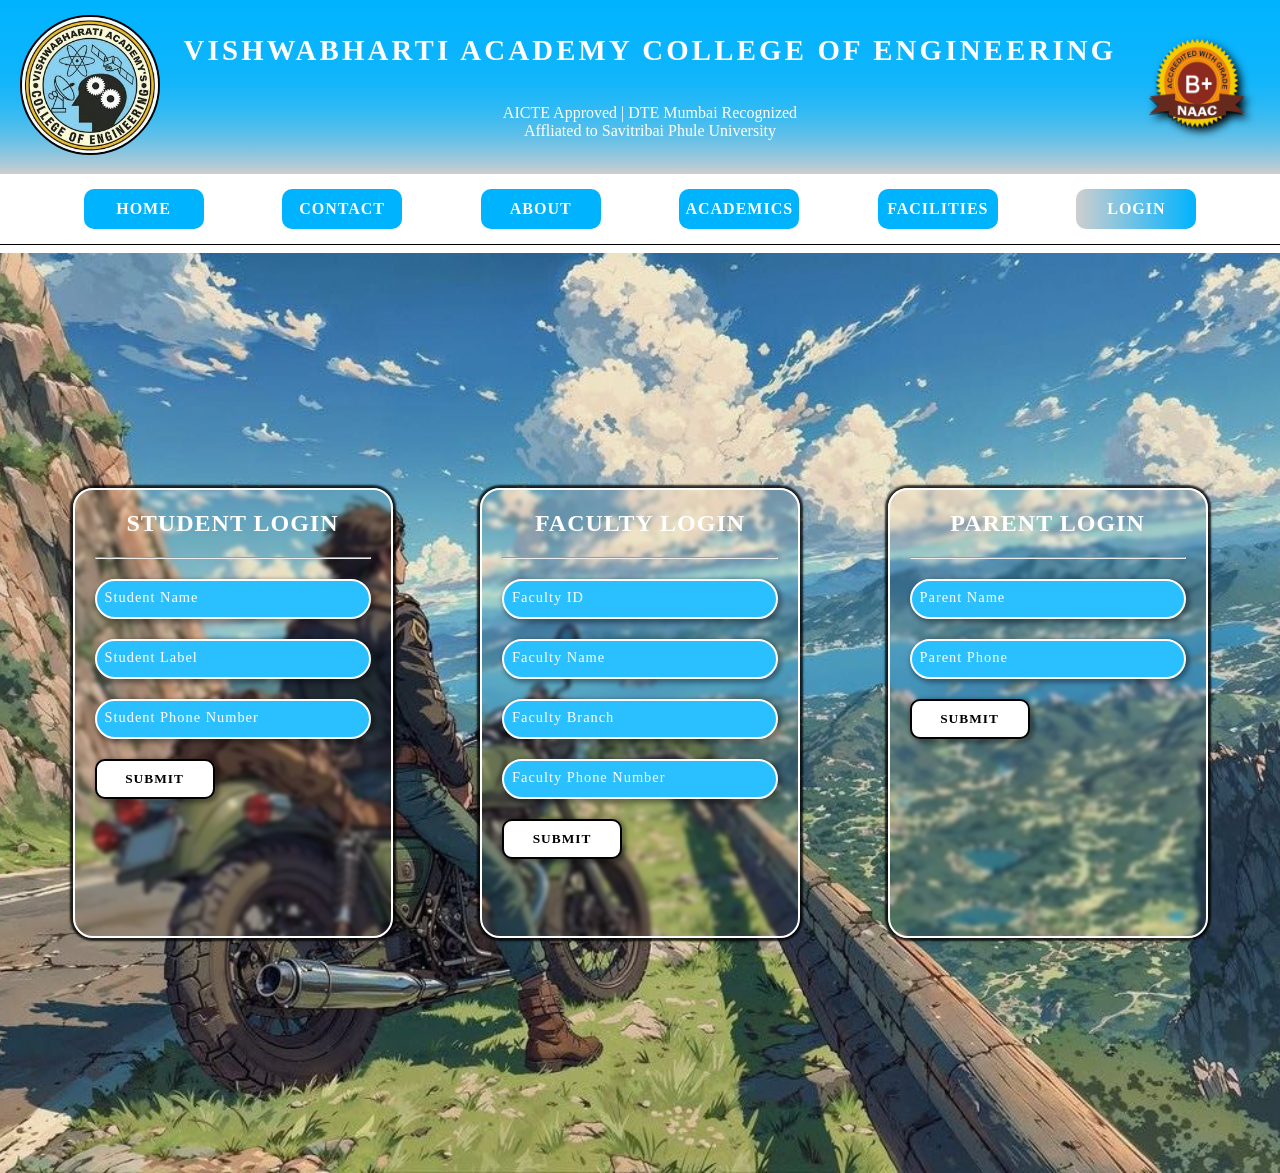
<file: login.html>
<!DOCTYPE html>
<html lang="en">

<head>
    <meta charset="UTF-8">
    <meta name="viewport" content="width=device-width, initial-scale=1.0">

    <link rel="stylesheet" href="assets/css/style.css">
    <link rel="stylesheet" href="https://cdnjs.cloudflare.com/ajax/libs/font-awesome/6.5.1/css/all.min.css">
    <link rel="icon" href="assets/icons/vacoe-logo.png">

    <title>Login</title>
</head>

<body>
    <header class="home_header">
        <section class="header_section">
            <div id="home_header_d1">
                <a href="assets/photos/vacoe-logo.png" target="_blank"><img src="assets/photos/vacoe-logo.png" alt="vacoe-logo"
                        id="vacoe-logo"></a>
            </div>
            <div id="home_header_d2">
                <h2>VISHWABHARTI ACADEMY COLLEGE OF ENGINEERING</h2>
                <p>AICTE Approved | DTE Mumbai Recognized</p>
                <p>Affliated to Savitribai Phule University</p>
            </div>
            <div id="home_header_d3">
                <a href="about.html">
                    <img src="assets/photos/b+grade.png" alt="grade" id="grade">
                </a>
            </div>
        </section>
    </header>

    <main>

        <section class="hero-section1">
            <nav id="navbar">
                <a href="index.html">HOME</a>
                <a href="contact.html">CONTACT</a>
                <a href="about.html">ABOUT</a>
                <a href="academics.html">ACADEMICS</a>
                <a href="facilities.html">FACILITIES</a>
                <a href="#" class="active">LOGIN</a>
            </nav>
        </section>

        <section class="login_section1">

            <div class="login_main_div">
                <div class="login_div" id="student_div">
                    <div class="login_headings">
                        <h2> STUDENT LOGIN  </h2>
                    </div>
                    <div>
                        <hr>
                    </div>
                    <div class="login_input_box">
                        <input type="text" id="student_name" required>
                        <label for="student_name_label">Student Name</label>
                    </div>
                    <div class="login_input_box">
                        <input type="email" id="student_email" required>
                        <label for="student_email_label">Student Label</label>
                    </div>
                    <div class="login_input_box">
                        <input type="text" id="student_phone" required>
                        <label for="student_phone_label">Student Phone Number</label>
                    </div>
                    <div class="login_input_box">
                        <input type="submit" value="SUBMIT" id="login_submit">
                    </div>
                </div>

                <div class="login_div" id="faculty_div">
                    <div class="login_headings">
                        <h2>FACULTY LOGIN </h2>
                    </div>
                    <div>
                        <hr>
                    </div>
                    <div class="login_input_box">
                        <input type="text" id="faculty_id" required>
                        <label for="faculty_id_label">Faculty ID</label>
                    </div>
                    <div class="login_input_box">
                        <input type="text" id="faculty_name" required>
                        <label for="faculty_name_label">Faculty Name</label>
                    </div>
                    <div class="login_input_box">
                        <input type="text" id="faculty_branch" required>
                        <label for="faculty_branch_label">Faculty Branch</label>
                    </div>
                    <div class="login_input_box">
                        <input type="text" id="faculty_phone" required>
                        <label for="faculty_phone_label">Faculty Phone Number</label>
                    </div>
                    <div class="login_input_box">
                        <input type="submit" value="SUBMIT" id="login_submit">
                    </div>
                </div>

                <div class="login_div" id="parent_div">
                    <div class="login_headings">
                        <h2>PARENT LOGIN </h2>
                    </div>
                    <div>
                        <hr>
                    </div>
                    <div class="login_input_box">
                        <input type="text" id="parent_name" required>
                        <label for="parent_name_label">Parent Name</label>
                    </div>
                    <div class="login_input_box">
                        <input type="text" id="parent_phone" required>
                        <label for="parent_phone_label">Parent Phone</label>
                    </div>
                    <div class="login_input_box">
                        <input type="submit" value="SUBMIT" id="login_submit">
                    </div>
                </div>
            </div>

        </section>


    </main>

    <script src="assets/js/script.js"></script>
</body>

</html>
</file>
<file: assets/css/style.css>
* {
    padding: 0;
    margin: 0;
    box-sizing: border-box;

    font-family:Cambria, Cochin, Georgia, Times, 'Times New Roman', serif;
}

/*HOME PAGE CSS*/

#theme_logo{
    cursor: pointer;
    display: flex;
    justify-content: center;
    align-items: center;

    width: 2.5rem;
    height: 2.5rem;
    border-radius: 50%;

    text-align: center;
    background-color: #45a2ff;
    color: white;
    font-weight: bold;
}

.home_header {
    width: 100%;
    /* background-color: rgb(0, 179, 255); */
    background: linear-gradient(to bottom, rgb(0, 179, 255), 80%, rgba(133, 133, 133, 0.4));
}

.header_section {
    display: flex;
    justify-content: space-around;
    align-items: center;
    flex-wrap: wrap;

    width: 100%;
    padding: 10px;
}

#home_header_d1 {
    border-radius: 50%;
    padding: 5px;

}

#home_header_d1 img {
    border-radius: 50%;

    width: 140px;
    height: 140px;
    border: 2px solid black;

    text-align: center;
}


#home_header_d3 img {
    border-radius: 30%;

    width: 130px;
    height: 120px;
    filter: drop-shadow(4px 4px 4px  black);
}

#home_header_d2 {
    text-align: center;
    font-size: 1.2rem;

    padding: 10px;
}

#home_header_d2 h2 {
    margin-bottom: 4%;
    color: white;
    font-weight: bold;
    letter-spacing: 0.2rem;
}

#home_header_d2 p {
    color: white;
    font-weight: 500;
    font-size: 1rem;

}


.hero-section1 {
    width: 100%;
    height: fit-content;
    padding: 10px;
    border-bottom: 1px solid black;

    background: rgb(255, 255, 255)
}

#navbar {
    width: 100%;
    height: 100%;

    display: flex;
    justify-content: space-evenly;
    align-items: center;
    flex-wrap: wrap;
}

#navbar a {
    color: white;
    background-color: rgb(0, 179, 255);

    text-decoration: none;
    display: flex;
    justify-content: center;
    align-items: center;

    height: 40px;
    width: 120px;

    border-radius: 10px;
    letter-spacing: 1px;
    font-weight: bold;
    padding: 10px;
    text-align: center;

    margin: 5px;
}

#navbar a:hover {
    transform: translateY(-4px);
    transition: 0.3s;
    /* background-color: #20a6ff; */
    background: linear-gradient(to right, rgb(0, 179, 255), 80%, rgba(133, 133, 133, 0.4));
    color: white;
    font-weight: bold;
}

#navbar a.active {
    background: linear-gradient(to right, rgba(133, 133, 133, 0.4), rgb(0, 179, 255));
}

.hero-section2 {
    min-width: 100%;
    height: 100vh;

    background-image: url(../photos/main-banner.jpeg);
    background-position: center;
    background-repeat: no-repeat;
    background-size: cover;
}

.main_div1 {
    width: 100%;
    height: 100%;

    display: flex;
    justify-content: start;
    align-items: center;
    flex-direction: column;

    position: relative;
}

/* 
#main_heading_div h2{
    font-family: cursive;
}

#main_heading_div{
    width: fit-content;
    height: fit-content;

    text-align: center;
    padding: 10px;
    font-size: x-large;

    /*
    background: linear-gradient(to right,rgba(133, 133, 133, 0.4),rgb(0, 179, 255),rgba(133, 133, 133, 0.4)); *
    
    
    background-color: rgb(155, 155, 155,0.5);
    box-shadow: 2px 0px 5px 2px rgba(0, 0, 0, 0.5);
    color: white;
    letter-spacing: 1px;
    border-radius: 10px;

    position: absolute;
    top: 0;
    margin-top: 10%;
}

*/

.slider {
    width: 100%;
    overflow: hidden;
    padding: 10px 0;
    background: rgba(0, 0, 0, 0.8);
    color: white;
    white-space: nowrap;


}

/*
.slider2{
    width: 100%;
    overflow: hidden;
    padding: 10px 0;
    background: rgba(185, 173, 173, 0.8);
    color: white;
    white-space: nowrap;

    
}
    */

.slide-text {
    display: inline-block;
    padding-left: 100%;

    animation: scrollText 12s linear infinite;

    font-size: 1rem;
    font-weight: bold;
}



.slide-text a {
    text-decoration: none;
    color: white;
    font-weight: bold;
    letter-spacing: 1px;
}

.slide-text span {
    background-color: red;
    padding: 5px 4px;

    color: white;
}

@keyframes scrollText {
    from {
        transform: translateX(0);
    }

    to {
        transform: translateX(-100%);
    }
}



#main_heading_div:hover {
    transform: translateY(-5px) scale(1.02);
    transition-duration: 0.5s;
    transition-timing-function: ease-in-out;

    background: linear-gradient(to right, rgba(133, 133, 133, 0.4), rgb(0, 179, 255), rgba(133, 133, 133, 0.4));
}

.hero-section3 {
    display: flex;
    justify-content: space-evenly;
    align-items: center;
    flex-wrap: wrap;

    gap: 20px;

    width: 100%;
    height: fit-content;
    padding: 10px;
    margin-top: 40px;
}


.hero-section3 div {
    width: 350px;
    max-width: 90%;
    height: 200px;

    display: flex;
    justify-content: center;
    align-items: center;
    flex-direction: column;

    background: linear-gradient(to right, rgba(133, 133, 133, 0.4), rgb(0, 179, 255));
    box-shadow: 0px 0px 6px 2px rgba(0, 0, 0, 0.5);
    padding: 10px;
    /* border-radius: 10px; */
    border-bottom-right-radius: 20%;
    border-top-left-radius: 40%;
    text-align: center;
}

.hero-section3 div h2 {
    font-size: 1.7rem;
    letter-spacing: 1px;
    color: white;

    border-bottom: 2px solid white;
}

.hero-section3 div p {
    font-size: 1rem;
    letter-spacing: 1px;
    color: white;
}

.hero-section3 div:hover {
    transform: translateY(-5px);
    transition: 0.2s;

    background-color: #45a2ff;
}

#home_footer {
    background-color: rgb(0, 179, 255);
    text-align: center;

}

.footer_section1 {
    display: flex;
    justify-content: space-evenly;
    align-items: center;
    flex-wrap: wrap;

    width: 100%;
    height: 250px;

    margin-top: 15px;
    border-bottom: 2px solid white;
    border-top: 2px solid white;
}

.footer_nav_div {
    display: flex;
    justify-content: center;
    align-items: center;
    flex-direction: column;

    width: 33%;
    height: 100%;
}

.footer_nav_div a {
    text-decoration: none;
    padding: 10px;

    color: white;
    font-size: 1.2rem;
    letter-spacing: 1px;
}

.footer_nav_div a:hover {
    color: blue;
}

.footer_links_div {
    width: 33%;

    display: flex;
    justify-content: center;
    align-items: center;
    flex-direction: column;

    border-right: 2px solid white;
    border-left: 2px solid white;
}

.footer_links_div a {
    text-decoration: none;
    padding: 10px;

    color: white;
    font-size: 1.2rem;
    letter-spacing: 1px;
}

.footer_links_div a:hover {
    color: blue;
}

.footer_icons_div {
    width: 33%;

    display: flex;
    justify-content: center;
    align-items: center;
    flex-direction: column;

}

.footer_icons_div h2 {
    color: black;
    font-weight: bold;
    letter-spacing: 1px;
    font-size: 1.2rem;

    margin-bottom: 40px;
}

.footer_icons_div i {
    font-size: 1.7rem;
    padding: 5px;
    gap: 10px;

    width: fit-content;
    height: fit-content;
}

.footer_icons_div i:hover {
    border-radius: 10px;
    background-color: white;
    color: black;

    transform: translateY(-5px);
    transition: 0.2s;
}

.footer_icons_div #footer_fb_logo {
    color: blue;
}

.footer_icons_div #footer_lk_logo {
    color: black;
}

.footer_icons_div #footer_tw_logo {
    color: rgba(0, 255, 229, 0.822);
}

.footer_icons_div #footer_wp_logo {
    color: greenyellow;
}

.footer_icons_div #footer_yt_logo {
    color: red;
}

.copyright_section {
    display: flex;
    justify-content: center;
    align-items: center;
    flex-direction: column;

    width: 100%;
    height: fit-content;

    padding: 10px;
    color: white;
    font-size: 1.1rem;
    pointer-events: none;
    user-select: none;
}

.copyright_section a {
    color: black;
    pointer-events: all;
    user-select: all;
}


/* FACILITIES PAGE */
/**************************************/
#fac_note{
    padding: 5px;
    position: relative;

    margin-bottom: 1rem;
}
#fac_note p{
    position: absolute;
    right: 0;
    font-size: 1rem;
    user-select: none;
}
.grid1 {
    display: grid;
    grid-template-columns: 1fr 1fr 1fr 1fr;

    width: 100%;
    height: auto;
    gap: 4px;
    padding-top: 4px;
    padding-left: 4px;
    padding-right: 4px;

    transition: grid-template-columns 1s;
}

.grid1 img {
    width: 100%;
    height: 100%;

    object-fit: cover;
    display: block;
}

.grid1:has(.classroom:hover) {
    grid-template-columns: 2.5fr .5fr .5fr .5fr;
}

.grid1:has(.library:hover) {
    grid-template-columns: .5fr 2.5fr .5fr .5fr;
}

.grid1:has(.ground:hover) {
    grid-template-columns: .5fr .5fr 2.5fr .5fr;
}

.grid1:has(.lab:hover) {
    grid-template-columns: .5fr .5fr .5fr 2.5fr;
}

/*
.fac_list{
    display: flex;
    justify-content: center;
    align-items: center;

    margin-top: 1rem;
    margin-bottom: 1rem;

}

#basic_text{
    width: 20%;
    height: fit-content;

    background: linear-gradient(to right, rgba(133, 133, 133, 0.4),rgb(0, 179, 255));
    padding: 10px;
    text-align: center;
}
*/

.grid3 {
    display: grid;
    grid-template-columns: 1fr 1fr 1fr 1fr 1fr;

    width: 100%;
    height: auto;
    gap: 4px;

    transition: grid-template-columns 1s;
    padding-top: 4px;
    padding-left: 4px;
    padding-right: 4px;
    margin-bottom: 4px;
}

.grid3 img {
    width: 100%;
    height: 100%;

    object-fit: cover;
    display: block;
}

.grid3:has(.campus1:hover) {
    grid-template-columns: 1.5fr .5fr .5fr .5fr .5fr;
}

.grid3:has(.campus2:hover) {
    grid-template-columns: .5fr 1.5fr .5fr .5fr .5fr;
}

.grid3:has(.campus3:hover) {
    grid-template-columns: .5fr .5fr 1.5fr .5fr .5fr;
}

.grid3:has(.campus4:hover) {
    grid-template-columns: .5fr .5fr .5fr 1.5fr .5fr;
}

.grid3:has(.campus5:hover) {
    grid-template-columns: .5fr .5fr .5fr .5fr 1.5fr;
}

.facilities_heading {
    width: 100%;
    padding: 10px;
    background: linear-gradient(to right, #45a2ff, 80%, white);
    color: white;
    font-weight: bold;
}

.facilities_heading h2 {
    font-size: 2.2rem;
    letter-spacing: 2px;
    margin-bottom: 10px;
}

.facilities_heading p {
    font-size: 1.2rem;
}


/* ACADEMICS PAGE */
/**************************************/

.main_section {
    width: 100%;

    background-image: url(../photos/academics-banner.jpeg);
    background-position: center;
    background-repeat: no-repeat;
    background-size: cover;

    margin-top: 1rem;
    letter-spacing: 1px;
    user-select: none;
}

.diploma_heading_div {
    display: flex;
    justify-content: center;
    align-items: center;
}

.diploma_heading_div div {
    width: 30%;
    color: white;
    font-size: 2.7rem;
    font-weight: bold;
    text-align: center;
}

.diploma_section {
    width: 100%;
    display: flex;
    justify-content: space-evenly;
    align-items: center;
    flex-wrap: wrap;
}

.diploma_div {
    max-width: 420px;
    width: 100%;
    height: 150px;

    padding: 10px;
    margin: 20px;

    background-color: rgba(0, 0, 0, 0.35);
    box-shadow: 1px 0px 2px 1px rgba(255, 255, 255, 0.7);
    border-radius: 10px;
    color: white;
    font-weight: bold;

    position: relative;
}


.diploma_div p {
    font-size: 1rem;
    text-align: center;
    margin-bottom: 10px;

    position: absolute;
    bottom: 0;
}

.diploma_div h2 {
    text-align: center;
    font-size: 1.8rem;
}

.diploma_div:hover {
    transform: translateY(-5px) scale(1.04);
    transition-duration: 0.5s;

    /* background-color: rgba(0, 0, 0, 0.6); */
    background: linear-gradient(to right, rgba(0, 183, 255, 0.7), 80%, rgba(0, 0, 0, 0.5));
    border: 1px solid white;
}

.diploma_slider {
    width: 100%;
    overflow: hidden;

    white-space: nowrap;
    padding: 10px 0;

    background-color: black;
}

.slider_text2 {
    display: inline-block;
    padding-left: 100%;

    font-size: 1rem;
    animation: scrollText2 12s linear infinite;
}

.slider_text2 a {
    text-decoration: none;
    color: white;
    letter-spacing: 1px;
}

.slider_text2 span {
    color: red;
    font-weight: bold;
    padding: 5px 4px;
}

@keyframes scrollText2{
    from{
        transform: translateX(0%);
    }
    to{
        transform: translateX(-100%);
    }
}

.ug_heading_div{
    display: flex;
    justify-content: center;
    align-items: center;

    width: 100%;
    margin-top: 20px;
}

.ug_heading_div div{
    width: 33%;
    color: white;
    font-size: 2.7rem;
    font-weight: bold;
    text-align: center;   
}

.ug_section{
    display: flex;
    justify-content: space-evenly;
    align-items: center;
    flex-wrap: wrap;

    width: 100%;
}

.ug_div{
    max-width: 420px;
    width: 100%;
    height: 170px;

    padding: 15px;
    margin: 20px;

    background-color: rgba(0, 0, 0, 0.35);
    box-shadow: 1px 0px 2px 1px rgba(255, 255, 255, 0.7);
    border-radius: 10px;
    color: white;
    font-weight: bold;

    position: relative;
}

.ug_div p {
    font-size: 1rem;
    text-align: center;
    margin-bottom: 10px;

    position: absolute;
    bottom: 0;
}

.ug_div h2 {
    text-align: center;
    font-size: 1.8rem;
}

.ug_div:hover {
    transform: translateY(-5px) scale(1.04);
    transition-duration: 0.5s;

    /* background-color: rgba(0, 0, 0, 0.6); */
    background: linear-gradient(to right, rgba(0, 183, 255, 0.7), 80%, rgba(0, 0, 0, 0.5));
    border: 1px solid white;
}

.ug_slider{
    width: 100%;
    overflow: hidden;

    padding: 10px 0;
    white-space: nowrap;
    background-color: black;
}

.slider_text3{
    animation: scrollText3 12s linear infinite;
    display: inline-block;
    padding-left: 100%;
    font-size: 1rem;
}

.slider_text3 a {
    text-decoration: none;
    color: white;
    letter-spacing: 1px;
}

.slider_text3 span {
    color: red;
    font-weight: bold;
    padding: 5px 4px;
}

@keyframes scrollText3 {
    from{
        transform: translateX(0);
    }
    to{
        transform: translateX(-100%);
    }
}

.pg_heading_div{
    display: flex;
    justify-content: center;
    align-items: center;

    width: 100%;
}

.pg_heading_div div{
    width: 100%;
    color: white;
    font-size: 2.7rem;
    font-weight: bold;
    text-align: center;
}

.pg_section{
    display: flex;
    justify-content: space-evenly;
    align-items: center;
    flex-wrap: wrap;
}

.pg_div{
    max-width: 420px;
    width: 100%;
    height: 170px;

    padding: 15px;
    margin: 20px;

    background-color: rgba(0, 0, 0, 0.35);
    box-shadow: 1px 0px 2px 1px rgba(255, 255, 255, 0.7);
    border-radius: 10px;
    color: white;
    font-weight: bold;

    position: relative;
}


.pg_div p {
    font-size: 1rem;
    text-align: center;
    margin-bottom: 10px;

    position: absolute;
    bottom: 0;
}

.pg_div h2 {
    text-align: center;
    font-size: 1.8rem;
}

.pg_div:hover {
    transform: translateY(-5px) scale(1.04);
    transition-duration: 0.5s;

    /* background-color: rgba(0, 0, 0, 0.6); */
    background: linear-gradient(to right, rgba(0, 183, 255, 0.7), 80%, rgba(0, 0, 0, 0.5));
    border: 1px solid white;
}

.pg_slider{
    width: 100%;
    overflow: hidden;

    padding: 10px 0;
    white-space: nowrap;
    background-color: black;
}

.slider_text4{
    animation: scrollText4 12s linear infinite;
    display: inline-block;
    padding-left: 100%;
    font-size: 1rem;
}

.slider_text4 a{
    text-decoration: none;
    letter-spacing: 1px;
    color: white;
}
.slider_text4 span{
    color: red;
    font-weight: bold;
    padding: 5px 4px;
}

@keyframes scrollText4{
    from{
        transform: translateX(0);
    }
    to{
        transform: translateX(-100%);
    }
}

.academics_heading{
    width: 100%;
    padding: 10px;
    background: linear-gradient(to right, #45a2ff, 50%, white);
    color: white;
    font-weight: bold;
}

.academics_heading h2{
    font-size: 2.2rem;
    letter-spacing: 2px;
    margin-bottom: 10px;
}

/* CONTACT PAGE */
/**************************************/
.contact_main{
    width: 100%;

    background-image: url(../photos/campus3.jpeg);
    background-position: center;
    background-repeat: no-repeat;
    background-size: cover;
    letter-spacing: 1px;
    user-select: none;

}
#contact_div{
    width: 100%;
    max-height: 200px;
    height: 90%;

    font-size: 2.7rem;
    font-weight: bold;
    color: #45a2ff;

    letter-spacing: 1.5px;
    padding: 10px;
}

.info_section{
    width: 100%;
    height: 100%;

    padding: 10px;
    margin-top: 10px;
}

.info_div{
    display: flex;
    justify-content: space-evenly;
    align-items: center;
    flex-wrap: wrap;
}

.sub_div{
    width: 340px;
    height: 150px;

    text-align: center;
    color: white;
    font-weight: 800;
    padding: 10px;
    margin: 10px;
    border-radius: 10px;
    box-shadow: 5px 5px 4px 0px rgb(255, 255, 255);
    background: linear-gradient(to bottom, #45a2ff, 60%, rgb(207, 207, 207,0.5));

    display: flex;
    justify-content: center;
    align-items: center;
    flex-direction: column;
}

.sub_div:hover{
    background: linear-gradient(to bottom, rgb(207, 207, 207,0.5),60%,#45a2ff);
    transform: translateY(-5px);
    transition-duration: .5s;
}

@media (max-width: 768px) {
    .grid3 {
        grid-template-columns: 1fr;

    }
}

.contact_section1{
    width: 100%;

    display: flex;
    justify-content: space-evenly;
    align-items: center;
    flex-wrap: wrap;
    
    padding: 10px;
}

.contact_div2{
    max-width: 520px;
    width: 100%;

    height: 270px;
    padding: 10px;
    margin: 10px;
    border-radius: 20px;
    box-shadow: 0px 0px 4px 2px rgba(255, 255, 255, 0.7);
    background-color: rgba(0, 0, 0, 0.5);

    display: flex;
    align-items: center;
    justify-content: center;
}

.input_box{
    position: relative;
    
}

.input_box input{
    width: 100%;
    height: 1.7rem;
    padding: 20px;
    margin-bottom: 1rem;

    font-size: 1.2rem;
    border-radius: 20px;
    border: 2px solid white;
    outline: none;
}

.input_box label{
    position: absolute;
    left: 20px;
    top: 10px;

    font-size: 1rem;
    pointer-events: none;
}

.input_box input:focus + label,.input_box input:hover + label  , .input_box input:valid + label{
    top: -15px;
    left: 20px;

    transition-duration: .5s;

    font-size: 0.8rem;
    color: white;
    font-weight: 400;
}

#upper_div{
    display: flex;
    justify-content: space-evenly;
    align-items: center;

    width: 100%;
}

#submit{
    width: 120px;
    height: fit-content;

    text-align: center;
    padding: 10px;

    background-color: rgba(0, 183, 255);
    color: white;
    font-size: 1rem;
    border: 2px solid white;
    letter-spacing: 1px;
    font-weight: bold;
}

.social_div{
    color: white;
    font-weight: bold;

    width: 100%;
    height: 100%;
}

#social_div_h1{
    height: 40%;
    width: 100%;

    padding: 10px;
    border-radius: 20px;
    letter-spacing: 2px;
    border: 2px solid white;
    background: linear-gradient(to bottom, #45a2ff, 70%, rgb(207, 207, 207,0.5));
}

.contact_div2_icons{
    padding: 4px;
}
.contact_div2_icons a{
    text-decoration: none;
    color: white;
    font-weight: 500;
}
.contact_div2_icons i{
    padding: 5px;
    font-size: 1.4rem;

}

.gmap{
    width: 100%;
    height: 420px;

    padding: 10px;
    display: flex;
    justify-content: center;
    align-items: center;
}

#map{
    width: 85%;
    height: 100%;

    border-radius: 20px;
    border: 2px solid white;
}

.contact_heading {
    width: 100%;
    padding: 10px;
    background: linear-gradient(to right, #45a2ff, 80%, white);
    color: white;
    font-weight: bold;
}

.contact_heading h2 {
    font-size: 2.2rem;
    letter-spacing: 2px;
    margin-bottom: 10px;
}

.about_main_section{
    height: 100%;
    width: 100%;

    padding: 20px;
    display: flex;
    justify-content: center;
    align-items: start;
    flex-direction: column;
    flex-wrap: wrap;
}

#about-banner{
    display: flex;
    justify-content: center;
    align-items: center;

    width: 100%;
    padding: 10px;
}

#about_info{
    display: flex;
    justify-content: space-evenly;
    align-items: center;
    flex-wrap: wrap;

    width: 100%;
    height: 100%;
}

#about_info_d1{
    font-size: 2.2rem;
    color: #45a2ff;
}
#about_info_d2 span{
    font-size: 2rem;
}

#about_info_d2{
    font-size: 1rem;
    width: 100%;

    padding: 20px;
    margin-top: 20px;
    letter-spacing: 1px;

    box-shadow: 0px 0px 4px 4px rgb(255, 255, 255);
    color: black;
    border-bottom-right-radius: 4rem;
}


.about_section2{
    width: 100%;
    height: 100%;

    padding: 10px;
}

.counting_heading{
    display: flex;
    justify-content: space-evenly;
    align-items: center;
    flex-wrap: wrap;

    margin-bottom: 2rem;
}

.counting_heading #heading{
    width:30%;
    font-size: 2.2rem;
    letter-spacing: 1px;
    font-weight: 900;
    padding: 1rem;

    text-align: center;
}

.counting_heading #hr_line{
    width:70%;
}

.counting_div{
    width: 90%;
    height: 100%;

    display: flex;
    justify-content: space-evenly;
    align-items: center;
    flex-wrap: wrap;

    padding: 10px;
    gap: 20px;
    margin: 0 auto;
}

.count{
    width: 200px;
    height: 100%;

    padding: 20px;
    border-radius: 20px;
    box-shadow: 2px 2px 0px 2px rgba(0, 0, 0, 0.5);

}

.count h3{
    font-size: 1rem;
    font-weight: bold;
    letter-spacing: 1px;
}

.count p{
    font-size: 2rem;
    letter-spacing: 2px;
    font-weight: bold;
    color: #3d9eff;

    margin-top: 1rem;
    text-align: center;
}

.slider_container{
    overflow: hidden;
    width: 100%;
    letter-spacing: 1px;

    margin: 0 auto;
    padding: 10px;
}

.slider_div{
    display: flex;
    width: 100%;
    transition: transform 1s ease-in-out;

}

.card{
    min-width: 100%;
    height: 120px;

    padding: 10px;
    text-align: center;
    border-radius: 20px;
    color: black;   

}

.card p{
    font-size: 1rem;
    margin-bottom: 10px;
}

.card h4{
    font-size: 1.2rem;
    color: black;
}


.about_section{
    width: 100%;

    overflow: hidden;
    margin: 0 auto;
}

.news_div{
    display: flex;
    height: 5rem;
    width: 100%;
    transition: transform 1s ease-in-out;
}

.news{
    min-width: 100%;

    padding: 0px;
    text-align: center;
}

.news a{
    color: #2a93fd;
    font-weight: bold;
    font-size: 1.4rem;
    letter-spacing: 1px;

    padding: 2px;
}

#news_heading_div{
    width: 100%;
    height: 100%;

    display: flex;
    align-items: center;

    margin: 5px;
}

#news_heading{
    width: 30%;
    font-size: 2rem;
    font-weight: 900;
    letter-spacing: 1px;
    padding: 1rem;

    text-align: center;
}
#news_hr{
    width: 70%;
}


/* LOGIN PAGE */
.login_section1{
    height: 100%;

    padding: 10px;
    margin-top: 8px;

    letter-spacing: 1px;
    background-image: url(../photos/login_banner.jpeg);
    background-position: center;
    background-repeat: no-repeat;
    background-size:cover;
}

.login_main_div{
    width: 100%;
    height: 100vh;

    display: flex;
    justify-content: space-evenly;
    align-items: center;
    flex-wrap: wrap;
    gap: 25px;
    margin: 0;
}

.login_main_div .login_div{
    border: 2px solid white;
    box-shadow: 0px 0px 2px 3px rgba(0, 0, 0, 0.8);

    max-width: 320px;
    width: 100%;
    height: 450px;
    padding: 10px;

    backdrop-filter: blur(2px);
    border-radius: 20px;
    transition: 0.6s;
}

.login_div div{
    width: 100%;

    padding: 10px;
}

.login_div h2{
    letter-spacing: 1px;
    color: white;
}

.login_div div input{
    width: 100%;
    padding: 10px;
    border-radius: 20px;

    border: 2px solid white;
    box-shadow: 2px 2px 4px 2px rgba(0, 0, 0, 0.35);

    background: #2abfff;
    color: white;
    font-weight: bold;
    outline: none;
}

.login_input_box{
    position: relative;
}

.login_input_box label{
    position: absolute;
    left: 20px;
    top: 20px;

    font-size: 0.9rem;
    color: white;
    transition: all 0.5s ease;
    pointer-events: none;
}

.login_input_box #login_submit{
    background: white;
    color: black;
    font-weight: bold;
    border: 2px solid black;
    width: 120px;
    border-radius: 10px;
    letter-spacing: 1px;
}

.login_input_box #login_submit:hover{

    background: black;
    letter-spacing: 1px;
    color: white;
    width: 120px;
    letter-spacing: 1px;
    border-radius: 20px;


    transition: all .5s ease;
    transform: scale(1.02);
}

.login_input_box input:focus + label,.login_input_box input:hover + label  , .login_input_box input:valid + label{
    top: -6px;
    left: 20px;

    font-size: 0.8rem;
    color: rgb(255, 255, 255);
    font-weight: 400;
}

.login_headings{
    text-align: center;
    pointer-events: none;
    user-select: none;
}

.blur{
    filter: blur(4px);
    opacity: 0.5;
    transform: scale(0.95);
}

@media (max-width: 768px) {
    .grid1 {
        grid-template-columns: 1fr;
        padding: 10px;
        padding-bottom: 0px;
    }

    .grid3 {
        grid-template-columns: 1fr;
        padding: 10px;
        padding-top: 5px;
    }

    .card{
        width: 100%;
        height: 100%;
    }

    .login_main_div{
        height: 100%;
    }
    .login_section1{
        background-image: url(../photos/login_banner.jpeg);
        background-position: center;
        background-repeat: no-repeat;
        background-size: cover;
        width: 100%;
        height: 100%;
    }
    .footer_section1{
        flex-direction: column;
        height: 100%;
        gap: 1rem;
        
    }
    .footer_nav_div{
        width: 100%;
    }
    .footer_links_div{
        border: none;
        border-bottom: 2px solid white;
        border-top: 2px solid white;
    }
}
</file>
